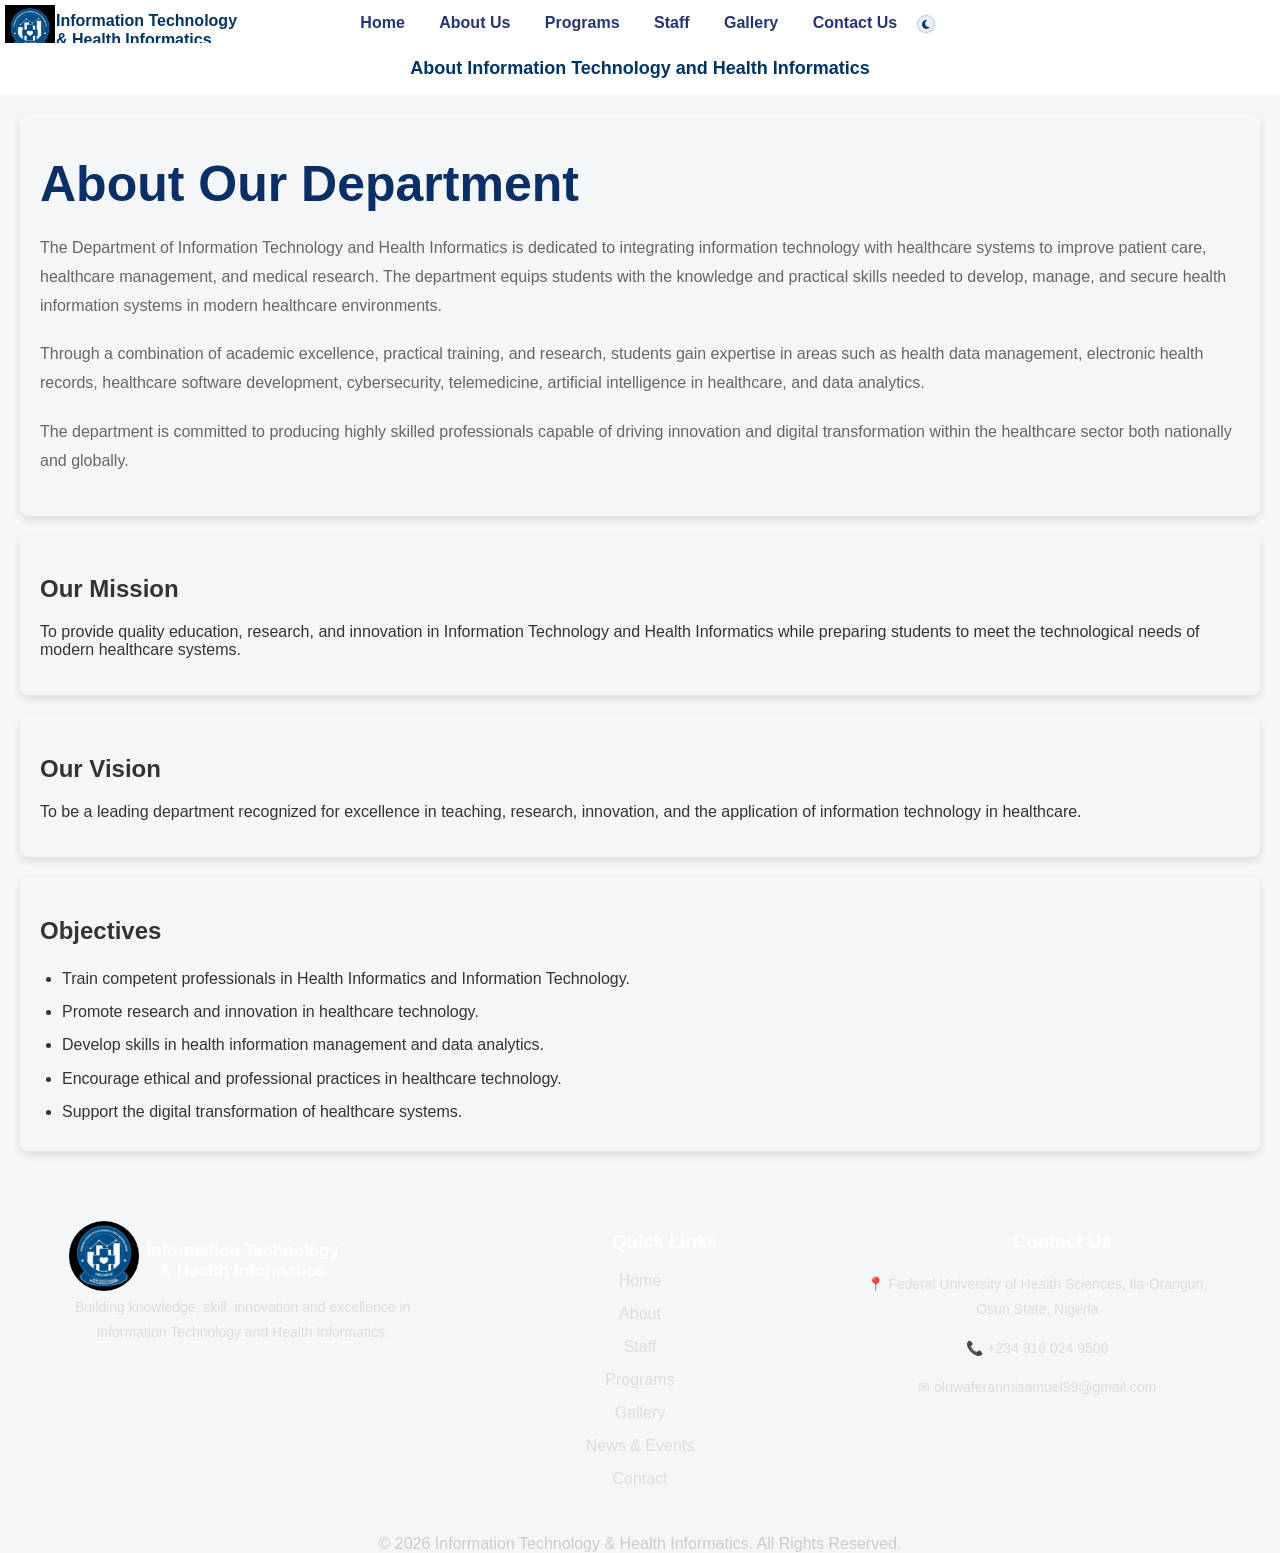
<file: about.html>
<!DOCTYPE html>
<html lang="en">
<head>
    <meta charset="UTF-8">
    <meta name="viewport" content="width=device-width, initial-scale=1.0">
    <title>About Us | Information Technology &amp; Health Informatics</title>
    <meta name="description" content="Learn about the mission, vision and objectives of the Department of Information Technology and Health Informatics.">
    <link rel="icon" href="ITH.jpeg" type="image/jpeg">
    <link rel="stylesheet" href="https://cdnjs.cloudflare.com/ajax/libs/font-awesome/6.5.2/css/all.min.css">
    <link rel="stylesheet" href="style.css">
    <style>
    div.about-content, div.mission, div.vision, div.objectives {
        padding: 20px;
        margin: 20px;
        box-shadow: 0 4px 8px rgba(0, 0, 0, 0.1);
        border-radius: 8px;
    }
    </style>
</head>
<body>
    <header>

        <div class="header-container">

            <a href="index.html" class="logo">

                <img src="ITH.jpeg"
                     alt="ITH Department Logo">

                <div>
                    <span>Information Technology</span>
                    <span>& Health Informatics</span>
                </div>

            </a>

            <nav>

                <a href="index.html">Home</a>

                <a href="about.html" class="active">About Us</a>

                <a href="#" data-coming-soon>Programs</a>

                <a href="staff.html">Staff</a>

                <a href="gallery.html">Gallery</a>

                <a href="contact.html">Contact Us</a>

                <button class="theme-toggle" type="button" aria-label="Toggle dark mode"><i class="fa-solid fa-moon"></i></button>

            </nav>

        </div>

    </header>

<header>
    <h1>About Information Technology and Health Informatics</h1>
</header>

<main>
    <section>
        <div class="about-content">

        <h2>About Our Department</h2>
        <p>
            The Department of Information Technology and Health Informatics is dedicated to integrating information technology with healthcare systems to improve patient care, healthcare management, and medical research. The department equips students with the knowledge and practical skills needed to develop, manage, and secure health information systems in modern healthcare environments.
        </p>
        <p>
            Through a combination of academic excellence, practical training, and research, students gain expertise in areas such as health data management, electronic health records, healthcare software development, cybersecurity, telemedicine, artificial intelligence in healthcare, and data analytics.
        </p>
        <p>
            The department is committed to producing highly skilled professionals capable of driving innovation and digital transformation within the healthcare sector both nationally and globally.
        </p>
        </div>

        <div class="mission">
        <h2>Our Mission</h2>
        <p>
            To provide quality education, research, and innovation in Information Technology and Health Informatics while preparing students to meet the technological needs of modern healthcare systems.
        </p>
        </div>

        <div class="vision">
        <h2>Our Vision</h2>
        <p>
            To be a leading department recognized for excellence in teaching, research, innovation, and the application of information technology in healthcare.
        </p>
        </div>

        <div class="objectives">
        <h2>Objectives</h2>
        <ul>
            <li>Train competent professionals in Health Informatics and Information Technology.</li>
            <li>Promote research and innovation in healthcare technology.</li>
            <li>Develop skills in health information management and data analytics.</li>
            <li>Encourage ethical and professional practices in healthcare technology.</li>
            <li>Support the digital transformation of healthcare systems.</li>
        </ul>
        </div>
    </section>
</main>

    <footer>

    <div class="footer-container">

        <!-- Department Information -->
        <div class="footer-box">
            <img src="ITH.jpeg" alt="departmental logo">
            <h2>Information Technology <br>
                &amp; Health Informatics</h2>
            <p>
                Building knowledge, skill, innovation and excellence in
                Information Technology and Health Informatics.
            </p>

        </div>
        <!-- Quick Links -->
        <div class="footer-box">
            <h3>Quick Links</h3>
            <ul>
                <li><a href="index.html">Home</a></li>
                <li><a href="about.html">About</a></li>
                <li><a href="staff.html">Staff</a></li>
                <li><a href="#" data-coming-soon>Programs</a></li>
                <li><a href="gallery.html">Gallery</a></li>
                <li><a href="index.html#news">News & Events</a></li>
                <li><a href="contact.html">Contact</a></li>
            </ul>
        </div>

        <!-- Contact -->
        <div class="footer-box">
            <h3>Contact Us</h3>
            <p>📍 Federal University of Health Sciences, Ila-Orangun, Osun State, Nigeria</p>
            <p>📞 +234 916 024 9506</p>
            <p>✉ oluwaferanmisamuel99@gmail.com</p>
        </div>

    </div>

    <div class="footer-bottom">

        © 2026 Information Technology & Health Informatics.
        All Rights Reserved.

    </div>

</footer>

    <script src="theme.js"></script>
    <script src="coming-soon.js"></script>
</body>
</html>
</file>
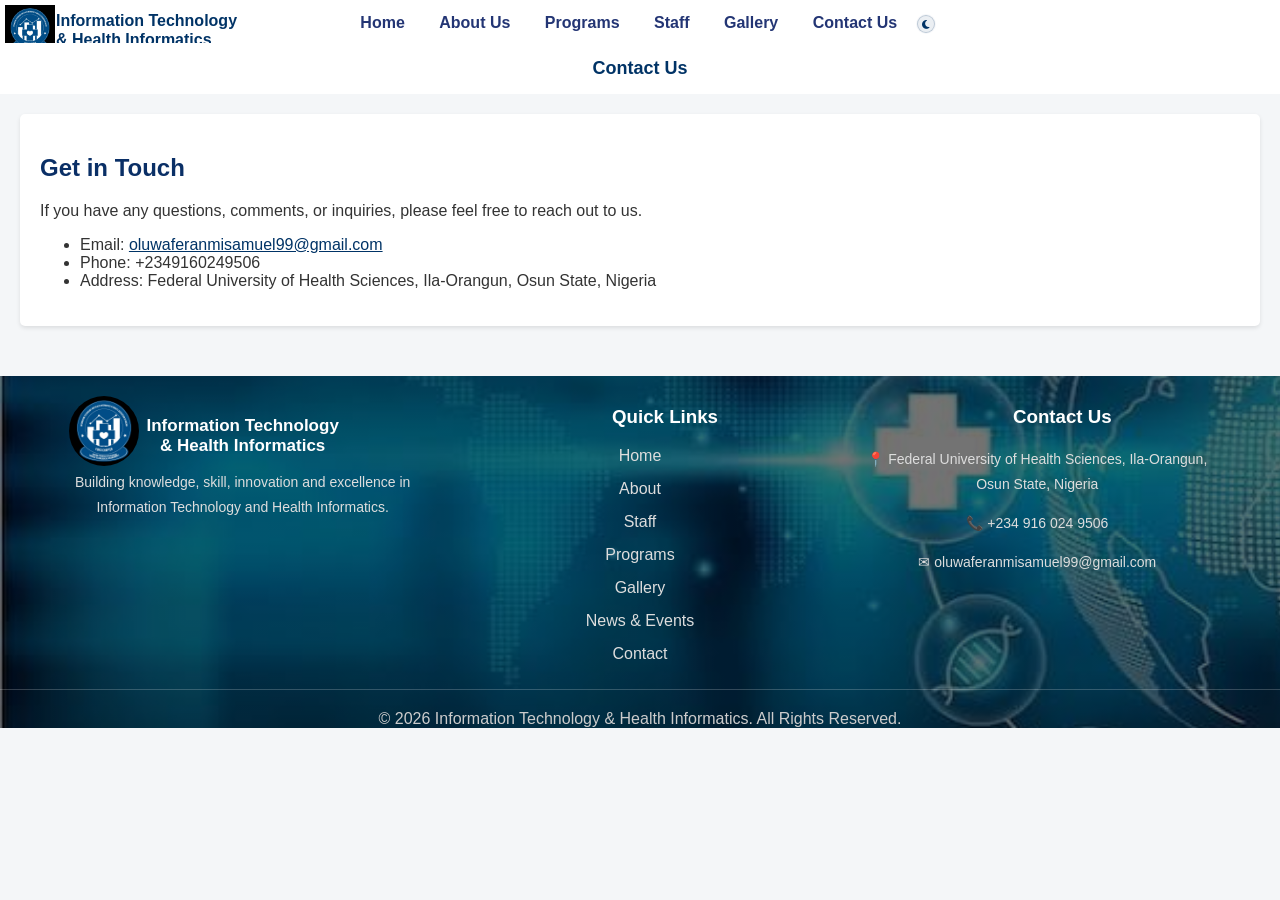
<file: contact.html>
<!DOCTYPE html>
<html lang="en">
<head>
    <meta charset="UTF-8">
    <meta name="viewport" content="width=device-width, initial-scale=1.0">
    <title>Contact Us | Information Technology &amp; Health Informatics</title>
    <meta name="description" content="Contact the Department of Information Technology and Health Informatics at the Federal University of Health Sciences, Ila-Orangun.">
    <link rel="icon" href="ITH.jpeg" type="image/jpeg">
    <link rel="stylesheet" href="https://cdnjs.cloudflare.com/ajax/libs/font-awesome/6.5.2/css/all.min.css">
    <link rel="stylesheet" href="style.css">
    <style>
        body {
            font-family: Arial, sans-serif;
            margin: 0;
            padding: 0;
            background-color: var(--bg);
            color: var(--text);
        }

        section {
            padding: 20px;
            background-color: var(--surface);
            color: var(--text);
            margin: 20px;
            border-radius: 5px;
            box-shadow: 0 2px 4px rgba(0, 0, 0, 0.1);
        }

    section h2 {
        color: var(--heading);
    }

    section a {
        color: var(--primary);
    }

    img {
        height: auto;
        align-items: left;
        display: block;
    }
    </style>
</head>
<body>
    <header>

        <div class="header-container">

            <a href="index.html" class="logo">

                <img src="ITH.jpeg"
                     alt="ITH Department Logo">

                <div>
                    <span>Information Technology</span>
                    <span>& Health Informatics</span>
                </div>

            </a>

            <nav>

                <a href="index.html">Home</a>

                <a href="about.html">About Us</a>

                <a href="#" data-coming-soon>Programs</a>

                <a href="staff.html">Staff</a>

                <a href="gallery.html">Gallery</a>

                <a href="contact.html" class="active">Contact Us</a>

                <button class="theme-toggle" type="button" aria-label="Toggle dark mode"><i class="fa-solid fa-moon"></i></button>

            </nav>

        </div>

    </header>

    <header>
        <h1>
            Contact Us
        </h1>
    </header>

    <main>
        <section>
            <h2>Get in Touch</h2>
            <p>If you have any questions, comments, or inquiries, please feel free to reach out to us.</p>
            <ul>
                <li>Email: <a href="mailto:oluwaferanmisamuel99@gmail.com">oluwaferanmisamuel99@gmail.com</a></li>
                <li>Phone: +2349160249506</li>
                <li>Address: Federal University of Health Sciences, Ila-Orangun, Osun State, Nigeria</li>
            </ul>
        </section>
    </main>

    <footer>

    <div class="footer-container">

        <!-- Department Information -->
        <div class="footer-box">
            <img src="ITH.jpeg" alt="departmental logo">
            <h2>Information Technology <br>
                &amp; Health Informatics</h2>
            <p>
                Building knowledge, skill, innovation and excellence in
                Information Technology and Health Informatics.
            </p>

        </div>
        <!-- Quick Links -->
        <div class="footer-box">
            <h3>Quick Links</h3>
            <ul>
                <li><a href="index.html">Home</a></li>
                <li><a href="about.html">About</a></li>
                <li><a href="staff.html">Staff</a></li>
                <li><a href="#" data-coming-soon>Programs</a></li>
                <li><a href="gallery.html">Gallery</a></li>
                <li><a href="index.html#news">News & Events</a></li>
                <li><a href="contact.html">Contact</a></li>
            </ul>
        </div>

        <!-- Contact -->
        <div class="footer-box">
            <h3>Contact Us</h3>
            <p>📍 Federal University of Health Sciences, Ila-Orangun, Osun State, Nigeria</p>
            <p>📞 +234 916 024 9506</p>
            <p>✉ oluwaferanmisamuel99@gmail.com</p>
        </div>

    </div>

    <div class="footer-bottom">

        © 2026 Information Technology & Health Informatics.
        All Rights Reserved.

    </div>

</footer>

    <script src="theme.js"></script>
    <script src="coming-soon.js"></script>
</body>
</html>
</file>
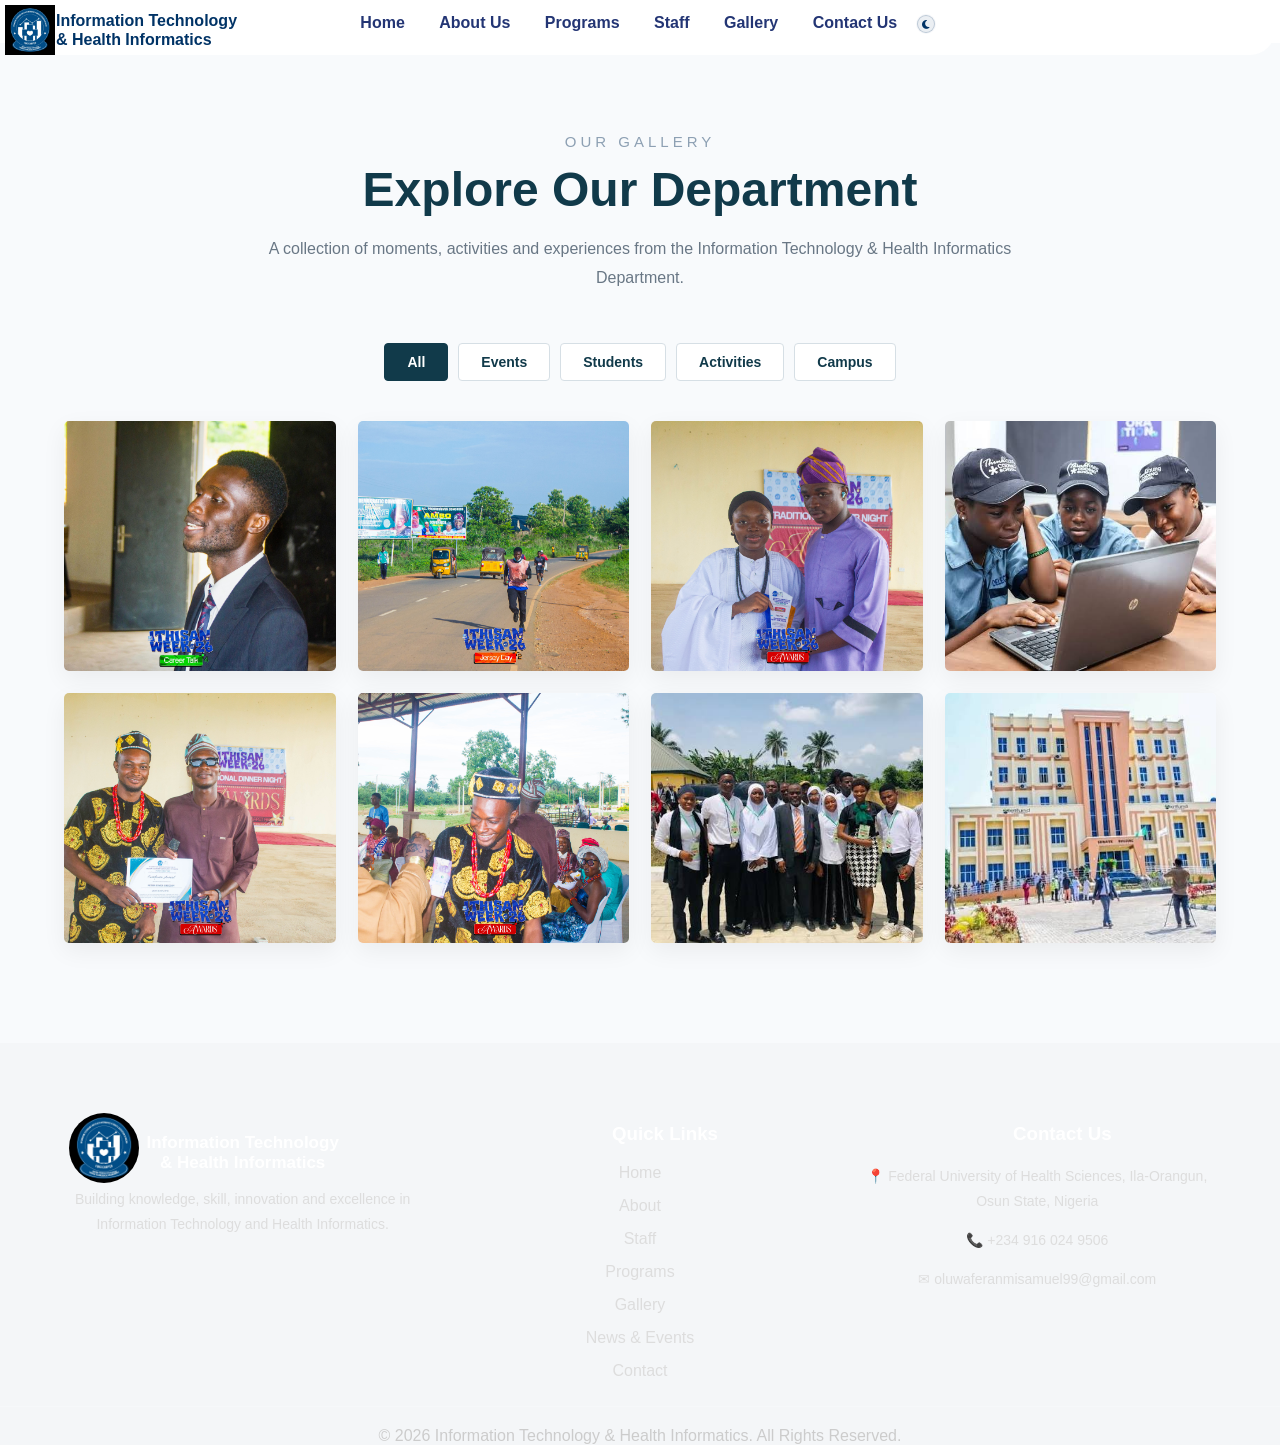
<file: gallery.html>
<!DOCTYPE html>
<html lang="en">

<head>

    <meta charset="UTF-8">

    <meta name="viewport" content="width=device-width, initial-scale=1.0">

    <title>Gallery | Information Technology & Health Informatics</title>
    <meta name="description" content="Photos of events, students, activities and campus life from the Information Technology and Health Informatics Department.">
    <link rel="icon" href="ITH.jpeg" type="image/jpeg">

    <!-- Main CSS -->
    <link rel="stylesheet" href="style.css">

    <!-- Font Awesome -->
    <link rel="stylesheet"
          href="https://cdnjs.cloudflare.com/ajax/libs/font-awesome/6.5.2/css/all.min.css">

</head>


<body>

    <!-- =========================
         HEADER
    ========================== -->

    <header>

        <div class="header-container">

            <a href="index.html" class="logo">

                <img src="ITH.jpeg"
                     alt="ITH Department Logo">

                <div>
                    <span>Information Technology</span>
                    <span>& Health Informatics</span>
                </div>

            </a>


            <nav>
                <a href="index.html">Home</a>

                <a href="about.html">About Us</a>

                <a href="#" data-coming-soon>Programs</a>

                <a href="staff.html">Staff</a>

                <a href="gallery.html" class="active">Gallery</a>

                <a href="contact.html">Contact Us</a>

                <button class="theme-toggle" type="button" aria-label="Toggle dark mode"><i class="fa-solid fa-moon"></i></button>

            </nav>

        </div>

    </header>



    <!-- =========================
         GALLERY
    ========================== -->

    <main>

        <section class="gallery-page">

            <div class="gallery-container">

                <!-- Gallery Heading -->

                <div class="gallery-header">

                    <span class="gallery-small-title">
                        OUR GALLERY
                    </span>

                    <h1>
                        Explore Our Department
                    </h1>

                    <p>
                        A collection of moments, activities and
                        experiences from the Information Technology
                        & Health Informatics Department.
                    </p>

                </div>


                <!-- Gallery Filters -->

                <div class="gallery-filters">

                    <button class="gallery-filter active"
                            data-filter="all">
                        All
                    </button>

                    <button class="gallery-filter"
                            data-filter="events">
                        Events
                    </button>

                    <button class="gallery-filter"
                            data-filter="students">
                        Students
                    </button>

                    <button class="gallery-filter"
                            data-filter="activities">
                        Activities
                    </button>

                    <button class="gallery-filter"
                            data-filter="campus">
                        Campus
                    </button>

                </div>


                <!-- Gallery Grid -->

                <div class="gallery-grid">


                    <!-- IMAGE 1 -->

                    <div class="gallery-item events">

                        <img src="dr.oyewole.jpg"
                             alt="Career Talk">

                        <div class="gallery-overlay">

                            <div>
                                <span>EVENT</span>

                                <h3>
                                    Career Talk
                                </h3>
                            </div>

                            <button class="gallery-view"
                                    aria-label="View image">

                                <i class="fa-solid fa-expand"></i>

                            </button>

                        </div>

                    </div>



                    <!-- IMAGE 2 -->

                    <div class="gallery-item activities">

                        <img src="marathon.jpg"
                             alt="Departmental Marathon">

                        <div class="gallery-overlay">

                            <div>
                                <span>ACTIVITY</span>

                                <h3>
                                    Departmental Marathon
                                </h3>
                            </div>

                            <button class="gallery-view"
                                    aria-label="View image">

                                <i class="fa-solid fa-expand"></i>

                            </button>

                        </div>

                    </div>



                    <!-- IMAGE 3 -->

                    <div class="gallery-item events">

                        <img src="IMG_2947.jpg"
                             alt="Award Presentation">

                        <div class="gallery-overlay">

                            <div>
                                <span>EVENT</span>

                                <h3>
                                    Award Presentation
                                </h3>
                            </div>

                            <button class="gallery-view"
                                    aria-label="View image">

                                <i class="fa-solid fa-expand"></i>

                            </button>

                        </div>

                    </div>



                    <!-- IMAGE 4 -->

                    <div class="gallery-item students">

                        <img src="student.jpeg"
                             alt="Students">

                        <div class="gallery-overlay">

                            <div>
                                <span>STUDENTS</span>

                                <h3>
                                    Student Activities
                                </h3>
                            </div>

                            <button class="gallery-view"
                                    aria-label="View image">

                                <i class="fa-solid fa-expand"></i>

                            </button>

                        </div>

                    </div>


                    <!-- IMAGE 6 -->

                    <div class="gallery-item activities">

                        <img src="IMG_2994.jpg"
                             alt="Departmental Activity">

                        <div class="gallery-overlay">

                            <div>
                                <span>ACTIVITY</span>

                                <h3>
                                    Departmental Activity
                                </h3>
                            </div>

                            <button class="gallery-view"
                                    aria-label="View image">

                                <i class="fa-solid fa-expand"></i>

                            </button>

                        </div>

                    </div>

                    <!-- IMAGE 7 -->

                    <div class="gallery-item activities">

                        <img src="IMG_2993.jpg"
                             alt="Departmental Activity">

                        <div class="gallery-overlay">

                            <div>
                                <span>ACTIVITY</span>

                                <h3>
                                    Departmental Activity
                                </h3>
                            </div>

                            <button class="gallery-view"
                                    aria-label="View image">

                                <i class="fa-solid fa-expand"></i>

                            </button>

                        </div>

                    </div>


                    <!-- IMAGE 8 -->

                    <div class="gallery-item students">

                        <img src="student-1.jpeg"
                             alt="Students">

                        <div class="gallery-overlay">

                            <div>
                                <span>STUDENTS</span>

                                <h3>
                                    Students Together
                                </h3>
                            </div>

                            <button class="gallery-view"
                                    aria-label="View image">

                                <i class="fa-solid fa-expand"></i>

                            </button>

                        </div>

                    </div>



                    <!-- IMAGE 9 -->

                    <div class="gallery-item campus">

                        <img src="campus-1.jpeg"
                             alt="University Campus">

                        <div class="gallery-overlay">

                            <div>
                                <span>CAMPUS</span>

                                <h3>
                                    Health Informatics
                                </h3>
                            </div>

                            <button class="gallery-view"
                                    aria-label="View image">

                                <i class="fa-solid fa-expand"></i>

                            </button>

                        </div>

                    </div>

                </div>

            </div>

        </section>


    </main>



    <!-- =========================
         FOOTER
    ========================== -->

   <footer>

    <div class="footer-container">

        <!-- Department Information -->
        <div class="footer-box">
            <img src="ITH.jpeg" alt="departmental logo">
            <h2>Information Technology <br>
                &amp; Health Informatics</h2>
            <p>
                Building knowledge, skill, innovation and excellence in
                Information Technology and Health Informatics.
            </p>

        </div>
        <!-- Quick Links -->
        <div class="footer-box">
            <h3>Quick Links</h3>
            <ul>
                <li><a href="index.html">Home</a></li>
                <li><a href="about.html">About</a></li>
                <li><a href="staff.html">Staff</a></li>
                <li><a href="#" data-coming-soon>Programs</a></li>
                <li><a href="gallery.html">Gallery</a></li>
                <li><a href="index.html#news">News & Events</a></li>
                <li><a href="contact.html">Contact</a></li>
            </ul>
        </div>

        <!-- Contact -->
        <div class="footer-box">
            <h3>Contact Us</h3>
            <p>📍 Federal University of Health Sciences, Ila-Orangun, Osun State, Nigeria</p>
            <p>📞 +234 916 024 9506</p>
            <p>✉ oluwaferanmisamuel99@gmail.com</p>
        </div>

    </div>

    <div class="footer-bottom">

        © 2026 Information Technology & Health Informatics.
        All Rights Reserved.

    </div>

</footer>


    <!-- Gallery JavaScript -->
    <script src="gallery.js"></script>
    <script src="theme.js"></script>

    <script src="coming-soon.js"></script>
</body>

</html>
</file>
<file: style.css>
:root {
  --bg: #f4f6f8;
  --surface: #ffffff;
  --surface-soft: #f8fafc;
  --surface-alt: #eef5ff;
  --primary: #003366;
  --primary-strong: #0a3d91;
  --primary-soft: #65b1f3;
  --text: #333333;
  --heading: #0a2f66;
  --muted: #666666;
  --nav-text: #233574;
  --border: rgba(17, 58, 74, 0.12);
  --shadow: rgba(0, 0, 0, 0.12);
  --section-title: #113a4a;
  --card-heading: #173a4b;
  --tag: #8da0b3;
}

* {
  box-sizing: border-box;
}

html {
  scroll-behavior: smooth;
}

body {
  margin: 0;
  font-family: Arial, sans-serif;
  background: var(--bg);
  color: var(--text);
  overflow-x: hidden;
  transition: background-color 0.25s ease, color 0.25s ease;
}

body.dark-mode {
  --bg: #0b1220;
  --surface: #111c2d;
  --surface-soft: #16253a;
  --surface-alt: #0c1b2b;
  --primary: #8ec5ff;
  --primary-strong: #79b7ff;
  --primary-soft: #6ab5ff;
  --text: #ecf3ff;
  --heading: #edf6ff;
  --muted: #b8c7d9;
  --nav-text: #dfeeff;
  --border: rgba(255, 255, 255, 0.08);
  --shadow: rgba(0, 0, 0, 0.35);
  --section-title: #eaf4ff;
  --card-heading: #eaf4ff;
  --tag: #a8bdd1;
}

img {
  max-width: 100%;
  display: block;
}

main {
  width: 100%;
}

.top-header {
  background-color: #003366;
  padding: 5px 16px;
  margin-bottom: 0;
  display: flex;
  align-items: center;
  justify-content: space-between;
  width: 100%;
  margin-left: 0;
  margin-right: 0;
}

.top-header a,
.top-header a:hover {
  text-decoration: none;
}

.theme-toggle {
  width: 18px;
  height: 18px;
  min-width: 18px;
  min-height: 18px;
  border: 1px solid rgba(255, 255, 255, 0.25);
  border-radius: 50%;
  background: rgba(255, 255, 255, 0.08);
  color: #fff;
  display: inline-flex;
  align-items: center;
  justify-content: center;
  cursor: pointer;
  padding: 0;
  transition: transform 0.2s ease, background 0.2s ease;
}

.theme-toggle:hover {
  transform: translateY(-1px);
  background: rgba(255, 255, 255, 0.14);
}

.theme-toggle i {
  font-size: 10px;
  line-height: 1;
}

nav .theme-toggle,
header > .theme-toggle {
  background: rgba(0, 51, 102, 0.08);
  border-color: rgba(0, 51, 102, 0.2);
  color: var(--primary);
  box-shadow: 0 0 0 1px rgba(0, 51, 102, 0.04);
}

body.dark-mode nav .theme-toggle,
body.dark-mode header > .theme-toggle {
  background: rgba(255, 255, 255, 0.08);
  border-color: rgba(255, 255, 255, 0.18);
  color: var(--text);
  box-shadow: none;
}

.left ul {
  display: flex;
  color: white;
  justify-content: flex-start;
  gap: 12px;
  font-size: 15px;
  list-style: none;
  padding: 0;
  margin: 0;
  margin-left: 20px;
}

.left ul li a {
  color: white;
  text-decoration: none;
  display: flex;
  align-items: center;
  gap: 6px;
}

.left ul li a i {
  color: #8ec5ff;
}

.right {
  display: flex;
  justify-content: flex-end;
  align-items: center;
  font-size: 12px;
  list-style: none;
  gap: 20px;
  color: white;
  margin-left: auto;
  padding: 0;
  margin: 0;
}

.right li a {
  color: white;
  text-decoration: none;
  display: flex;
  align-items: center;
  gap: 6px;
}

.right li a i {
  color: #8ec5ff;
}


header {
    background-color: var(--surface);
    color: var(--text);
    text-align: center;
    padding: 5px;
    position: relative;
    z-index: 1000;
    width: 100%;
    margin-left: 0;
    margin-right: 0;
    transition: background-color 0.25s ease, color 0.25s ease;
}

.menu-toggle {
  display: none;
  background-color: white;
  color:  #003366;
  border: none;
  padding: 10px 15px;
  cursor: pointer;
}

header h1 {
  color: #003366;
  margin: 10px;;
  font-size: 18px;
}

.logo,
.logo:hover,
.logo:focus-visible {
  text-decoration: none;
}

.logo {
  background-color: #fff;
  display: flex;
  width: 100%;
  height: 50px;
  align-items: left;
  border-radius: 150px;
  justify-content: left;
  gap: 1px;
}

.header-container .logo div {
  display: flex;
  flex-direction: column;
  align-items: flex-start;
  justify-content: center;
  line-height: 1.2;
}

.header-container .logo div span {
  color: #003366;
  font-weight: 700;
}

nav {
  padding: 5px;
  text-align: center;
  margin-top: -50px;
}
.dropdown{
    position:relative;
}

.dropdown-content{

    position:absolute;
    top:100%;
    left: -70px;
    min-width:240px;
    background:white;
    border-radius:10px;
    list-style:none;
    padding:10px 0;
    box-shadow:0 10px 30px rgba(0,0,0,.15);
    opacity:0;
    visibility:hidden;
    transform:translateY(15px);
    transition:.35s;
    z-index:999;
}

.dropdown-content li{
    width:100%;
}

.dropdown-content li a{

    display:block;
    padding:15px 20px;
    color:#1b2b5a;
    text-decoration:none;
    font-weight:500;
    transition:.3s;
}

.dropdown-content li a:hover{
    background:#0A3D91;
    color:white;
    padding-left:30px;
}

.dropdown:hover .dropdown-content{
    opacity:1;
    visibility:visible;
    transform:translateY(0);
}

.dropdown i{
    margin-left:5px;
    font-size:12px;
    transition:.3s;
}

.dropdown:hover i{
    transform:rotate(180deg);
}

nav a {
  color: var(--nav-text);
  margin: 0 15px;
  font-weight: bolder;
  text-decoration: none;
}

nav a:hover {
  text-decoration: underline;
  text-decoration-color: #003366;
  text-decoration-thickness: 2px;
}

nav ul {
    display: flex;
    flex-wrap: wrap;
    gap: 10px;
    list-style: none;
    justify-content: flex-end;
    align-items: center;
}

.hero {
  height: 75vh;
  background: linear-gradient(rgba(0,0,0,0.55), rgba(0,0,0,0.55)),
              url("format.jpeg");
  background-size: cover;
  background-position: center;
  background-attachment: fixed;
  background-repeat:repeat;

  display: flex;
  flex-direction: column;
  justify-content: center;
  align-items: center;
  text-align: center;
  color: white;
  padding: 20px;
  animation:slideRight 1.9s ease forwards;
}

@keyframes slideRight{

    from{

        opacity:0;

        transform:translateX(120px);

    }

    to{

        opacity:1;

        transform:translateX(0);

    }
}

.hero-content {
  max-width: 800px;
  display: flex;
  font-family: 'Syne', sans-serif;
  flex-direction: column;
  align-items: center;
  justify-content: center;
}

.hero-content h1 {
  line-height: 1.1;
  font-size: 70px;
  margin: 10px 0;
}
.hero-content h2 {
  justify-content: center;
  line-height: 1.5;
  margin-top: 15px;
}

.hero-content h3 {
  color: #65b1f3;
  margin-bottom: 15px;
  font-size: 25px;
  line-height: 1.2;
}


.hero-content button {
  padding: 14px 28px;
  border: none;
  color: white;
  font-size: 16px;
  border-radius: 6px;
  cursor: pointer;
}

button {
  background: #003366;
  color: white;
  border: none;
  margin-top: 5px;
  padding: 12px 22px;
  border-radius: 6px;
  align-self: center;
  cursor: pointer;
}

button a {
  color: white;
  text-decoration: none;
}


.statistics{
    width:100%;
    display:flex;
    justify-content:center;
    align-items:center;
    position:relative;
    margin-top:-40px;
    z-index:100;
}

.stat-box{
    width:92%;
    max-width:1000px;
    background:#fff;
    border-radius:16px;
    display:flex;
    justify-content:space-between;
    align-items:center;
    padding:12px 14px;
    box-shadow:0 10px 28px rgba(0,0,0,.12);
    overflow:hidden;
    margin:0 auto;
}

.stat{
    flex:1;
    display:flex;
    align-items:center;
    justify-content:center;
    gap:12px;
    padding:6px 10px;
}

.icon{
    width:50px;
    height:50px;
    background:#eef5ff;
    border-radius:16px;
    display:flex;
    justify-content:center;
    align-items:center;
    font-size:22px;
    color:#0A3D91;
    flex-shrink:0;
}

.text h2 {
    margin:0;
    font-size:28px;
    color:#0A3D91;
    font-weight:700;
}

.text p {
    color:#666;
    font-size:15px;
    margin-top:3px;
}

.divider {
    width:1px;
    height:80px;
    background:#ddd;
}

.about {
    width:90%;
    max-width:1200px;
    margin:120px auto;
    display:flex;
    justify-content:space-between;
    align-items:center;
    gap:80px;
}

.about-image {
    flex:1;
    position:relative;
    margin-top: -300px;
}

.main-image {
    width:100%;
    border-radius:20px;
    margin-top: 150px;
    display:block;
}

.small-image {
    width:220px;
    position:absolute;
    right:-40px;
    bottom:-40px;
    border-radius:20px;
    border:8px solid white;
    box-shadow:0 15px 40px rgba(0,0,0,.2);
}

.about-content {
    flex:1;
    margin-top: -50px;;
}

.about-content span {
    color:#1b6ef3;
    font-weight:700;
    letter-spacing:1px;
}

.about-content h2 {
    font-size:50px;
    color:#0A2F66;
    margin:20px 0;
    line-height:1.2;
}

.about-content p {
    color:#666;
    line-height:1.8;
    margin-bottom:20px;
}

.features {
    display:grid;
    grid-template-columns:repeat(2,1fr);
    gap:20px;
    margin:30px 0;

}

.features div {
    color:#333;
    font-weight:600;
}

.about-btn {
    display:inline-block;
    background:#003B8E;
    color:white;
    text-decoration:none;
    text-decoration-color: white;
    margin-top: -200px;
    padding:15px 35px;
    border-radius:8px;
    transition:.3s;
}

.about-btn a {
    color:white;
    text-decoration:none;
    text-decoration-color: white;
}

.about-btn:hover {
    background:#0a58ca;

}


/* =========================================
   RESEARCH & INNOVATION
========================================= */

.research-section{
    margin-top: -110px;
    padding:100px 8%;
}


/* Main Container */

.research-container{
    max-width:1200px;
    margin:auto;
}


/* Heading */

.research-heading{
    text-align:center;
    max-width:750px;
    margin:0 auto 65px;
}

.research-heading > span{

    display:inline-block;

    color:#0A3D91;

    font-size:14px;

    font-weight:700;

    letter-spacing:3px;

    margin-bottom:15px;

}

.research-heading h2{

    font-size:44px;

    line-height:1.2;

    color:#173A4B;

    margin:0 0 20px;

}

.research-heading h2 strong{

    color:#0A3D91;

}

.research-heading p{

    color:#6b7280;

    line-height:1.8;

    font-size:16px;

}


/* =========================================
   MAIN RESEARCH CONTENT
========================================= */

.research-main{

    display:grid;

    grid-template-columns:1fr 1fr;

    gap:70px;

    align-items:center;

}


/* Image */

.research-image{

    position:relative;

    height:520px;

    border-radius:20px;

    overflow:hidden;

}

.research-image img{

    width:100%;

    height:100%;

    object-fit:cover;

    display:block;

    transition:.6s ease;

}

.research-image:hover img{

    transform:scale(1.05);

}


/* Image label */

.research-image-label{

    position:absolute;

    left:25px;

    bottom:25px;

    display:flex;

    align-items:center;

    gap:10px;

    background:#0A3D91;

    color:#ffffff;

    padding:13px 20px;

    border-radius:8px;

    font-size:14px;

    font-weight:600;

}

.research-image-label i{

    font-size:18px;

}


/* =========================================
   CONTENT
========================================= */

.research-content{

    padding-right:20px;

}

.research-subtitle{

    color:#0A3D91;

    font-size:13px;

    font-weight:700;

    letter-spacing:2px;

}

.research-content h3{

    color:#173A4B;

    font-size:36px;

    line-height:1.25;

    margin:15px 0 20px;

}

.research-content p{

    color:#68737d;

    line-height:1.8;

    margin-bottom:15px;

}


/* Research list */

.research-list{

    display:grid;

    grid-template-columns:1fr 1fr;

    gap:15px;

    margin:30px 0;

}

.research-item{

    display:flex;

    align-items:center;

    gap:12px;

    color:#173A4B;

    font-weight:600;

}

.research-item i{

    width:38px;

    height:38px;

    display:flex;

    align-items:center;

    justify-content:center;

    background:#eef6ff;

    color:#0A3D91;

    border-radius:50%;

}


/* Button */

.research-btn{

    display:inline-flex;

    align-items:center;

    gap:12px;

    background:#0A3D91;

    color:#ffffff;

    padding:14px 25px;

    border-radius:6px;

    text-decoration:none;

    font-weight:600;

    transition:.3s;

}

.research-btn:hover{

    background:#062b68;

    transform:translateX(5px);

}

/* =========================================
   STAFF PREVIEW - HOME PAGE
========================================= */

.staff-preview {
    width: 100%;
    padding: 90px 0;

   
}

.staff-preview-container {
    width: min(1170px, 90%);
    margin: 0 auto;
}


/* =========================================
   SECTION HEADING
========================================= */

.staff-preview-heading {
    max-width: 700px;

    margin: 0 auto 50px;

    text-align: center;
}

.staff-preview-heading span {
    display: block;

    margin-bottom: 10px;

    color: #8da0b3;

    font-size: 14px;

    font-weight: 600;

    letter-spacing: 3px;
}

.staff-preview-heading h2 {
    margin: 0 0 15px;

    color: #113a4a;

    font-size: 40px;

    line-height: 1.2;
}

.staff-preview-heading p {
    margin: 0;

    color: #697785;

    font-size: 15px;

    line-height: 1.8;
}


/* =========================================
   HOD FEATURE
========================================= */

.hod-preview {
    display: grid;

    grid-template-columns: 42% 58%;

    max-width: 1000px;

    margin: 0 auto;

    background: #f8fafc;

    overflow: hidden;

    box-shadow:
        0 10px 35px rgba(0, 0, 0, 0.07);
}


/* =========================================
   HOD IMAGE
========================================= */

.hod-preview-image {
    height: 390px;

    overflow: hidden;
}

.hod-preview-image img {
    width: 100%;
    height: 100%;

    display: block;

    object-fit: cover;

    transition: transform 0.5s ease;
}

.hod-preview:hover .hod-preview-image img {
    transform: scale(1.04);
}


/* =========================================
   HOD CONTENT
========================================= */

.hod-preview-content {
    padding: 50px;

    display: flex;

    flex-direction: column;

    justify-content: center;
}

.hod-preview-label {
    display: block;

    margin-bottom: 12px;

    color: #59d9ae;

    font-size: 12px;

    font-weight: 700;

    letter-spacing: 2px;
}

.hod-preview-content h3 {
    margin: 0 0 15px;

    color: #113a4a;

    font-size: 32px;
}

.hod-preview-course {
    margin: 0 0 15px;

    color: #113a4a;

    font-size: 15px;

    font-weight: 600;
}

.hod-preview-course i {
    margin-right: 8px;

    color: #59d9ae;
}

.hod-preview-description {
    max-width: 520px;

    margin: 0;

    color: #697785;

    font-size: 15px;

    line-height: 1.8;
}


/* =========================================
   MEET STAFF BUTTON
========================================= */

.hod-preview-button {
    display: inline-flex;

    align-items: center;

    gap: 10px;

    width: fit-content;

    margin-top: 25px;

    padding: 12px 20px;

    background: #113a4a;

    color: #ffffff;

    text-decoration: none;

    font-size: 13px;

    font-weight: 600;

    transition: all 0.3s ease;
}

.hod-preview-button:hover {
    background: #59d9ae;

    color: #113a4a;

    transform: translateY(-2px);
}

.hod-preview-button i {
    transition: transform 0.3s ease;
}

.hod-preview-button:hover i {
    transform: translateX(5px);
}


/* =========================================
   TABLET
========================================= */

body.dark-mode .top-header,
body.dark-mode header,
body.dark-mode .stat-box,
body.dark-mode .news-card,
body.dark-mode .hod-preview,
body.dark-mode .news-content,
body.dark-mode .about-btn,
body.dark-mode .research-main,
body.dark-mode .news-section,
body.dark-mode .staff-preview {
  background-color: var(--surface);
}

body.dark-mode .stat-box,
body.dark-mode .news-card,
body.dark-mode .hod-preview,
body.dark-mode .research-item,
body.dark-mode .feature,
body.dark-mode .mission,
body.dark-mode .vision,
body.dark-mode .objectives,
body.dark-mode .about-content,
body.dark-mode .news-content {
  box-shadow: 0 12px 30px var(--shadow);
}

body.dark-mode .dropdown-content {
  background: var(--surface);
  box-shadow: 0 10px 30px rgba(0, 0, 0, 0.35);
}

body.dark-mode .dropdown-content li a,
body.dark-mode .about-content p,
body.dark-mode .features div,
body.dark-mode .research-heading h2,
body.dark-mode .research-content h3,
body.dark-mode .research-content p,
body.dark-mode .news-header h2,
body.dark-mode .news-content h3,
body.dark-mode .news-content p,
body.dark-mode .staff-preview-heading h2,
body.dark-mode .staff-preview-heading p,
body.dark-mode .hod-preview-content h3,
body.dark-mode .hod-preview-description,
body.dark-mode .text p,
body.dark-mode .about-content h2,
body.dark-mode .logo h1,
body.dark-mode .hero-content h2,
body.dark-mode .hero-content h3,
body.dark-mode .hero-content h1,
body.dark-mode .news-meta,
body.dark-mode .research-item,
body.dark-mode .research-item span,
body.dark-mode .news-meta span,
body.dark-mode .small-title,
body.dark-mode .research-subtitle,
body.dark-mode .research-heading > span,
body.dark-mode .about-content span,
body.dark-mode .hod-preview-label,
body.dark-mode .staff-preview-heading span,
body.dark-mode .research-image-label {
  color: var(--text);
}

body.dark-mode .about-content h2,
body.dark-mode .research-heading h2,
body.dark-mode .research-content h3,
body.dark-mode .news-header h2,
body.dark-mode .news-content h3,
body.dark-mode .staff-preview-heading h2,
body.dark-mode .hod-preview-content h3,
body.dark-mode .logo h1 {
  color: var(--heading);
}

body.dark-mode .text h2,
body.dark-mode .research-heading h2 strong,
body.dark-mode .research-subtitle,
body.dark-mode .about-content span,
body.dark-mode .research-image-label,
body.dark-mode .news-meta i,
body.dark-mode .hod-preview-course i,
body.dark-mode .hod-preview-button:hover i,
body.dark-mode .research-item i {
  color: var(--primary-strong);
}

body.dark-mode .icon,
body.dark-mode .research-item i,
body.dark-mode .date-badge,
body.dark-mode .research-image-label,
body.dark-mode .hod-preview-button:hover {
  background: var(--surface-alt);
}

body.dark-mode .divider,
body.dark-mode .news-meta,
body.dark-mode .dropdown-content li a,
body.dark-mode .news-content hr {
  border-color: var(--border);
}

body.dark-mode .hero {
  background: linear-gradient(rgba(0,0,0,0.72), rgba(0,0,0,0.72)), url("format.jpeg") center/cover no-repeat;
}

body.dark-mode .logo {
  background: transparent;
}

body.dark-mode .news-arrows button,
body.dark-mode .news-content .read-more,
body.dark-mode .about-btn,
body.dark-mode .hod-preview-button,
body.dark-mode button,
body.dark-mode .research-btn {
  background: var(--primary);
  color: #0b1220;
}

body.dark-mode .news-arrows button:hover,
body.dark-mode .news-content .read-more:hover,
body.dark-mode .about-btn:hover,
body.dark-mode .hod-preview-button:hover,
body.dark-mode button:hover,
body.dark-mode .research-btn:hover {
  filter: brightness(1.12);
}

@media (max-width: 800px) {

    .hod-preview {
        grid-template-columns: 1fr;
    }

    .hod-preview-image {
        height: 350px;
    }

    .hod-preview-content {
        padding: 40px;
    }

}


/* =========================================
   MOBILE
========================================= */

@media (max-width: 600px) {

    .staff-preview {
        padding: 65px 0;
    }

    .staff-preview-heading {
        margin-bottom: 35px;
    }

    .staff-preview-heading h2 {
        font-size: 32px;
    }

    .staff-preview-heading p {
        font-size: 14px;
    }

    .hod-preview-image {
        height: 300px;
    }

    .hod-preview-content {
        padding: 30px;
    }

    .hod-preview-content h3 {
        font-size: 27px;
    }

}

/* =========================================
   NEWS SECTION
========================================= */

.news-section {
    width: 100%;
    padding: 80px 0 90px;
    margin: 0;
    margin-bottom: -40px;
}

/* Keep the news container independent
   from other .container elements */
.news-section .container {
    width: min(1170px, 90%);
    margin: 0 auto;
    padding: 0;
}

/* =========================================
   NEWS HEADER
========================================= */

.news-header {
    display: flex;
    justify-content: space-between;
    align-items: flex-end;
    margin-bottom: 45px;
}

.news-header > div:not(.news-arrows) {
    display: flex;
    flex-direction: column;
    align-items: flex-start;
}

.small-title {
    display: block;
    color: #8da0b3;
    font-size: 15px;
    font-weight: 500;
    letter-spacing: 4px;
    margin-bottom: 12px;
    text-transform: uppercase;
}

.news-header h2 {
    margin: 0;
    color: #113a4a;
    font-size: 48px;
    line-height: 1.15;
    font-weight: 700;
}

/* =========================================
   ARROW BUTTONS
========================================= */

.news-arrows {
    display: flex;
    gap: 12px;
    flex-shrink: 0;
    flex-direction: row;
    align-items: center;
}

.news-arrows button {
    width: 46px;
    height: 46px;
    border: 1px solid #113a4a;
    border-radius: 5px;
    background: #ffffff;
    color: #113a4a;
    display: inline-flex;
    align-items: center;
    justify-content: center;
    cursor: pointer;
    transition: all 0.3s ease;
}

.news-arrows button:hover {
    background: #113a4a;
    color: #ffffff;
}

.news-arrows button i {
    font-size: 15px;
}

/* =========================================
   NEWS SLIDER
========================================= */

.news-slider {
    width: 100%;
    overflow: hidden;
}

.news-track {
    display: flex;
    width: 100%;
    gap: 36px;
    transition: transform 0.5s ease;
}

/* =========================================
   NEWS CARD
========================================= */

.news-card {
    flex: 0 0 calc((100% - 36px) / 2);
    display: flex;
    height: 50%;
    margin-bottom: 60px;
    min-height: 370px;
    background: #ffffff;
    overflow: hidden;
    box-shadow: 0 8px 25px rgba(0, 0, 0, 0.05);
}

/* =========================================
   NEWS IMAGE
========================================= */

.news-image {
    position: relative;
    width: 42%;
    min-width: 42%;
    overflow: hidden;
}

.news-image img {
    display: block;
    width: 100%;
    height: 100%;
    object-fit: cover;
}

/* =========================================
   DATE BADGE
========================================= */

.date-badge {
    position: absolute;
    left: 16px;
    bottom: 16px;
    width: 72px;
    height: 72px;
    background: #59e0b3;
    color: #ffffff;
    display: flex;
    flex-direction: column;
    align-items: center;
    justify-content: center;
    z-index: 2;
}

.date-badge h3 {
    margin: 0;
    font-size: 30px;
    line-height: 1;
    font-weight: 700;
}

.date-badge span {
    margin-top: 4px;
    font-size: 12px;
    line-height: 1;
}

/* =========================================
   NEWS CONTENT
========================================= */

.news-content {
    width: 58%;
    padding: 30px 32px;
    display: flex;
    flex-direction: column;
    justify-content: flex-start;
}

.news-content h3 {
    margin: 0 0 20px;
    color: #113a4a;
    font-size: 23px;
    line-height: 1.35;
    font-weight: 700;
}

.news-meta {
    display: flex;
    align-items: center;
    flex-wrap: wrap;
    gap: 20px;
    padding-bottom: 16px;
    border-bottom: 1px solid #e5e9ed;
    color: #82909d;
    font-size: 14px;
}

.news-meta span {
    display: flex;
    align-items: center;
    gap: 7px;
}

.news-meta i {
    color: #59d9ae;
}

.news-content p {
    margin: 20px 0 0;
    color: #697785;
    font-size: 16px;
    line-height: 1.8;
}

/* =========================================
   READ MORE BUTTON
========================================= */

.news-content .read-more {
    display: inline-block;
    align-self: flex-start;
    margin-top: 24px;
    padding: 11px 22px;
    background: #113a4a;
    color: #ffffff;
    text-decoration: none;
    border-radius: 4px;
    font-size: 14px;
    font-weight: 600;
    transition: 0.3s ease;
}

.news-content .read-more:hover {
    background: #59d9ae;
    color: #ffffff;
}

/* =========================================
   TABLET
========================================= */

@media (max-width: 900px) {

    .news-header h2 {
        font-size: 40px;
    }

    .news-card {
        flex: 0 0 100%;
    }

    .news-track {
        gap: 20px;
    }
}

/* =========================================
   MOBILE
========================================= */

@media (max-width: 600px) {

    .news-section {
        padding: 60px 0 70px;
    }

    .news-header {
        align-items: flex-start;
        gap: 25px;
        margin-bottom: 30px;
    }

    .news-header h2 {
        font-size: 32px;
    }

    .small-title {
        font-size: 13px;
        letter-spacing: 3px;
    }

    .news-arrows button {
        width: 40px;
        height: 40px;
    }

    .news-card {
        flex-direction: column;
        min-height: auto;
    }

    .news-image {
        width: 100%;
        min-width: 100%;
        height: 250px;
    }

    .news-content {
        width: 100%;
        padding: 25px;
    }

    .news-content h3 {
        font-size: 21px;
    }

    .news-meta {
        gap: 12px;
    }
}


footer {
  background: linear-gradient(rgba(0,0,0,0.55), rgba(0,0,0,0.55)),
              url("format.jpeg");
  color: white;
  background-attachment: fixed;
  background-size: cover;
  margin-top: 50px;
  margin-bottom: -100px;
  text-align: center;
  padding: 0;
  width: 100%;
  max-width: none;
  margin-left: 0;
  margin-right: 0;
}

.footer-container {
    display:grid;
    grid-template-columns:repeat(auto-fit,minmax(250px,1fr));
    gap:50px;
    width: min(1200px, 90%);
    margin: 0 auto;
    padding: 20px 5px;
}

.footer-box h3{
    margin-top:10px;
    color:#fff;
    margin-left:50px;
}

.footer-box h2 {
    margin-left: 0;
    margin-top: 0;
    font-size: 17px;
}

.footer-box p {
    font-size: 14px;
    color:#ddd;
    line-height:1.8;
}

.footer-box ul {
    list-style:none;
    padding:0;
}

.footer-box ul li{
    margin-bottom:15px;
}

.footer-box ul li a{
    color:#ddd;
    text-decoration:none;
    transition:.3s;
}

.footer-box ul li a:hover{
    color:#58A6FF;
    padding-left:8px;
}

.footer-box img {
    width: 70px;
    justify-content: left;
    display: flex;
    margin-bottom: -50px;
    border-radius: 150px;
}

.footer-bottom {
    text-align:center;
    border-top:1px solid rgba(255,255,255,.2);
    margin-top:-10px;
    padding-top:20px;
    color:#ccc;
}

.footer-brand {
    margin-right: 0;
}


.fade-in {
    animation: fadeIn 2s ease-in;
}

@keyframes fadeIn {
    from {
        opacity: 0;
    }

    to {
        opacity: 1;
    }
}

@media screen and (max-width: 768px) {
  .cards {
    flex-direction: column;
    align-items: center;
  }

  header {
    padding: 20px
  }

  nav {
    display: block;
    margin: 10px 0;
  }

  nav ul {
    flex-direction: column;
    align-items: center;
  }

  .hero {
    padding: 20px;
    text-align: center;
  }
}

/* =========================================
   GALLERY PAGE
========================================= */

.gallery-page {
    width: 100%;
    padding: 90px 0 100px;
    background: #f8fafc;
}

.gallery-container {
    width: min(1170px, 90%);
    margin: 0 auto;
}


/* =========================================
   GALLERY HEADER
========================================= */

.gallery-header {
    text-align: center;
    max-width: 750px;
    margin: 0 auto 45px;
}

.gallery-small-title {
    display: block;

    color: #8da0b3;
    font-size: 15px;
    font-weight: 500;

    letter-spacing: 4px;

    margin-bottom: 12px;
}

.gallery-header h1 {
    margin: 0 0 18px;

    color: #113a4a;

    font-size: 48px;
    line-height: 1.15;

    font-weight: 700;
}

.gallery-header p {
    margin: 0;

    color: #697785;

    font-size: 16px;
    line-height: 1.8;
}


/* =========================================
   FILTER BUTTONS
========================================= */

.gallery-filters {
    display: flex;
    justify-content: center;
    align-items: center;

    gap: 10px;

    flex-wrap: wrap;

    margin-bottom: 40px;
}

.gallery-filter {
    border: 1px solid #d6dfe5;

    background: #ffffff;

    color: #113a4a;

    padding: 10px 22px;

    border-radius: 4px;

    font-size: 14px;
    font-weight: 600;

    cursor: pointer;

    transition: all 0.3s ease;
}

.gallery-filter:hover,
.gallery-filter.active {
    background: #113a4a;
    border-color: #113a4a;

    color: #ffffff;
}


/* =========================================
   GALLERY GRID
========================================= */

.gallery-grid {
    display: grid;

    grid-template-columns:
        repeat(4, 1fr);

    gap: 22px;
}


/* =========================================
   GALLERY ITEM
========================================= */

.gallery-item {
    position: relative;

    height: 250px;

    overflow: hidden;

    background: #ffffff;

    border-radius: 5px;

    box-shadow:
        0 8px 25px rgba(0, 0, 0, 0.06);

    cursor: pointer;
}

.gallery-item img {
    width: 100%;
    height: 100%;

    object-fit: cover;

    display: block;

    transition:
        transform 0.5s ease;
}

.gallery-item:hover img {
    transform: scale(1.08);
}


/* =========================================
   IMAGE OVERLAY
========================================= */

.gallery-overlay {
    position: absolute;

    left: 0;
    right: 0;
    bottom: 0;

    padding: 22px;

    display: flex;
    justify-content: space-between;
    align-items: flex-end;

    background:
        linear-gradient(
            transparent,
            rgba(0, 0, 0, 0.82)
        );

    color: #ffffff;

    transform: translateY(100%);

    transition:
        transform 0.35s ease;
}

.gallery-item:hover .gallery-overlay {
    transform: translateY(0);
}

.gallery-overlay span {
    font-size: 11px;

    letter-spacing: 2px;

    color: #59e0b3;

    font-weight: 600;
}

.gallery-overlay h3 {
    margin: 5px 0 0;

    font-size: 17px;

    line-height: 1.3;

    color: #ffffff;
}


/* =========================================
   VIEW BUTTON
========================================= */

.gallery-view {
    width: 38px;
    height: 38px;

    border: 1px solid rgba(255,255,255,0.5);

    border-radius: 50%;

    background: rgba(255,255,255,0.12);

    color: #ffffff;

    display: flex;
    align-items: center;
    justify-content: center;

    cursor: pointer;

    flex-shrink: 0;

    transition: all 0.3s ease;
}

.gallery-view:hover {
    background: #59e0b3;

    border-color: #59e0b3;

    color: #113a4a;
}


/* =========================================
   HIDDEN GALLERY ITEMS
========================================= */

.gallery-item.hide {
    display: none;
}


/* =========================================
   TABLET
========================================= */

@media (max-width: 1000px) {

    .gallery-grid {
        grid-template-columns:
            repeat(3, 1fr);
    }

}


/* =========================================
   SMALL TABLET
========================================= */

@media (max-width: 750px) {

    .gallery-grid {
        grid-template-columns:
            repeat(2, 1fr);
    }

    .gallery-header h1 {
        font-size: 40px;
    }

}


/* =========================================
   MOBILE
========================================= */

@media (max-width: 550px) {

    .gallery-page {
        padding: 60px 0 70px;
    }

    .gallery-container {
        width: 90%;
    }

    .gallery-header h1 {
        font-size: 32px;
    }

    .gallery-header p {
        font-size: 15px;
    }

    .gallery-grid {
        grid-template-columns: 1fr;

        gap: 18px;
    }

    .gallery-item {
        height: 280px;
    }

    .gallery-overlay {
        transform: translateY(0);
    }

}

/* =========================================
   STAFF PAGE
========================================= */

.staff-page {
    width: 100%;
    padding: 90px 0 100px;
    background: #f8fafc;
}

.staff-container {
    width: min(1170px, 90%);
    margin: 0 auto;
}


/* =========================================
   STAFF HEADER
========================================= */

.staff-header {
    max-width: 760px;
    margin: 0 auto 60px;
    text-align: center;
}

.staff-header span {
    display: block;

    color: #003366;

    font-size: 15px;
    font-weight: 500;

    letter-spacing: 4px;

    margin-bottom: 12px;
}

.staff-small-title {
    display: block;

    color: #8da0b3;

    font-size: 15px;
    font-weight: 500;

    letter-spacing: 4px;

    margin-bottom: 12px;
}

.staff-header h1 {
    margin: 0 0 18px;

    color: #113a4a;

    font-size: 48px;
    line-height: 1.15;
}

.staff-header p {
    margin: 0;

    color: #697785;

    font-size: 16px;
    line-height: 1.8;
}


/* =========================================
   HOD SECTION
========================================= */

.hod-section {
    display: grid;

    grid-template-columns: 40% 60%;

    background: #ffffff;

    margin-bottom: 80px;

    box-shadow:
        0 10px 35px rgba(0, 0, 0, 0.06);

    overflow: hidden;
}

.hod-image {
    height: 400px;
}

.hod-image img {
    width: 100%;
    height: 100%;

    display: block;

    object-fit: cover;
}

.hod-content {
    padding: 55px;

    display: flex;
    flex-direction: column;
    justify-content: center;
}

.staff-role {
    display: inline-block;

    color: #59d9ae;

    font-size: 13px;
    font-weight: 700;

    letter-spacing: 2px;

    margin-bottom: 15px;
}

.hod-content h2 {
    margin: 0 0 20px;

    color: #113a4a;

    font-size: 34px;
}

.hod-content p {
    margin: 0;

    color: #697785;

    font-size: 16px;

    line-height: 1.8;
}

.hod-content .staff-course {
    margin-bottom: 18px;

    color: #113a4a;

    font-weight: 600;
}

.staff-course i {
    margin-right: 8px;

    color: #59d9ae;
}


/* =========================================
   STAFF SECTION TITLE
========================================= */

.staff-section-title {
    margin-bottom: 35px;
}

.staff-section-title span {
    display: block;

    color: #8da0b3;

    font-size: 14px;

    letter-spacing: 3px;

    margin-bottom: 8px;
}

.staff-section-title h2 {
    margin: 0;

    color: #113a4a;

    font-size: 36px;
}


/* =========================================
   STAFF GRID
========================================= */

.staff-grid {
    display: grid;

    grid-template-columns:
        repeat(4, 1fr);

    gap: 25px;
}


/* =========================================
   STAFF CARD
========================================= */

.staff-card {
    background: #ffffff;

    overflow: hidden;

    box-shadow:
        0 8px 25px rgba(0, 0, 0, 0.06);

    transition:
        transform 0.3s ease,
        box-shadow 0.3s ease;
}

.staff-card:hover {
    transform: translateY(-7px);

    box-shadow:
        0 15px 35px rgba(0, 0, 0, 0.10);
}


/* =========================================
   STAFF PHOTO
========================================= */

.staff-photo {
    width: 100%;
    height: 270px;

    overflow: hidden;

    background: #e8eef2;
}

.staff-photo img {
    width: 100%;
    height: 100%;

    display: block;

    object-fit: cover;

    transition:
        transform 0.5s ease;
}

.staff-card:hover .staff-photo img {
    transform: scale(1.05);
}


/* =========================================
   STAFF INFORMATION
========================================= */

.staff-info {
    padding: 25px;
}

.staff-position {
    display: block;

    color: #59d9ae;

    font-size: 11px;
    font-weight: 700;

    letter-spacing: 1.5px;

    text-transform: uppercase;

    margin-bottom: 8px;
}

.staff-info h3 {
    margin: 0 0 14px;

    color: #113a4a;

    font-size: 21px;
}

.staff-info p {
    margin: 0;

    color: #697785;

    font-size: 14px;

    line-height: 1.6;
}

.staff-info p i {
    color: #59d9ae;

    margin-right: 7px;
}


/* =========================================
   PROFILE BUTTON
========================================= */

.staff-profile {
    margin-top: 20px;

    padding: 10px 0;

    border: none;

    background: transparent;

    color: #113a4a;

    font-size: 13px;

    font-weight: 700;

    cursor: pointer;

    transition: 0.3s ease;
}

.staff-profile i {
    margin-left: 6px;

    transition: transform 0.3s ease;
}

.staff-profile:hover {
    color: #59d9ae;
}

.staff-profile:hover i {
    transform: translateX(5px);
}


/* =========================================
   TABLET
========================================= */

@media (max-width: 1000px) {

    .staff-grid {
        grid-template-columns:
            repeat(2, 1fr);
    }

    .hod-section {
        grid-template-columns: 1fr 1fr;
    }

}


/* =========================================
   MOBILE
========================================= */

@media (max-width: 650px) {

    .staff-page {
        padding: 60px 0 70px;
    }

    .staff-header {
        margin-bottom: 45px;
    }

    .staff-header h1 {
        font-size: 34px;
    }

    .staff-header p {
        font-size: 15px;
    }

    .hod-section {
        display: block;

        margin-bottom: 60px;
    }

    .hod-image {
        height: 320px;
    }

    .hod-content {
        padding: 30px;
    }

    .hod-content h2 {
        font-size: 28px;
    }

    .staff-section-title h2 {
        font-size: 30px;
    }

    .staff-grid {
        grid-template-columns: 1fr;
    }

    .staff-photo {
        height: 320px;
    }

}


/* =========================================
   MOBILE MENU (hamburger)
========================================= */

@media screen and (max-width: 768px) {

  .menu-toggle {
    display: block;
    position: absolute;
    top: 8px;
    right: 12px;
    z-index: 1001;
    background: transparent;
    color: var(--primary);
    border: 1px solid var(--border);
    border-radius: 6px;
    font-size: 22px;
    line-height: 1;
    padding: 8px 12px;
  }

  /* Menu is hidden until the button is tapped */
  #main-nav {
    display: none;
    margin: 0;
  }

  #main-nav.open {
    display: block;
  }

  #main-nav ul {
    flex-direction: column;
    align-items: center;
    padding: 0;
    margin: 0;
  }

  /* Programs sub-menu: shown as an indented list (no hover on touch screens) */
  .dropdown-content {
    position: static;
    min-width: 0;
    opacity: 1;
    visibility: visible;
    transform: none;
    box-shadow: none;
    padding: 0;
  }

  .dropdown-content li a {
    padding: 10px 20px;
    font-size: 14px;
  }

  .dropdown-content li a:hover {
    padding-left: 20px;
  }

  .dropdown i {
    display: none;
  }
}

/* Page-title banners (about / contact) in dark mode */
body.dark-mode header > h1 {
  color: var(--heading);
}


/* =========================================
   "COMING SOON" MESSAGE
========================================= */

.coming-soon-toast {
  position: fixed;
  left: 50%;
  bottom: calc(24px + env(safe-area-inset-bottom, 0px));
  transform: translateX(-50%);
  z-index: 2000;
  max-width: 90%;
  padding: 12px 22px;
  border-radius: 8px;
  background: #003366;
  color: #fff;
  font-size: 15px;
  box-shadow: 0 6px 20px rgba(0, 0, 0, 0.25);
  opacity: 0;
  pointer-events: none;
  transition: opacity 0.25s ease;
}

.coming-soon-toast.show {
  opacity: 1;
}

body.dark-mode .coming-soon-toast {
  background: var(--surface-soft);
  color: var(--text);
  border: 1px solid var(--border);
}

@media (prefers-reduced-motion: reduce) {
  .coming-soon-toast {
    transition: none;
  }
}


/* =========================================
   HERO BUTTON (a single link, same look as before)
========================================= */

.hero-cta {
  background: #003366;
  color: white;
  border: none;
  margin-top: 5px;
  padding: 12px 22px;
  border-radius: 6px;
  align-self: center;
  cursor: pointer;
  text-decoration: none;
}

body.dark-mode .hero-cta {
  background: var(--primary);
  color: #0b1220;
}

body.dark-mode .hero-cta:hover {
  filter: brightness(1.12);
}


/* =========================================
   ABOUT PAGE - OBJECTIVES LIST
========================================= */

.objectives ul {
  margin: 0;
  padding-left: 22px;
  line-height: 1.7;
}

.objectives li {
  margin-bottom: 6px;
}


/* =========================================
   KEYBOARD FOCUS
   Two-tone ring so it shows on light and dark backgrounds
========================================= */

a:focus-visible,
button:focus-visible,
[tabindex]:focus-visible {
  outline: 2px solid #ffffff;
  outline-offset: 2px;
  box-shadow: 0 0 0 4px #0a3d91;
}


/* =========================================
   REDUCED MOTION
========================================= */

@media (prefers-reduced-motion: reduce) {

  html {
    scroll-behavior: auto;
  }

  *,
  *::before,
  *::after {
    animation-duration: 0.01ms !important;
    animation-delay: 0s !important;
    animation-iteration-count: 1 !important;
    transition-duration: 0.01ms !important;
    transition-delay: 0s !important;
  }
}


/* =========================================
   GALLERY - overlay reachable by keyboard and touch
========================================= */

.gallery-item:focus-within .gallery-overlay {
  transform: translateY(0);
}

@media (hover: none) {
  .gallery-overlay {
    transform: translateY(0);
  }
}


/* =========================================
   GALLERY LIGHTBOX
========================================= */

body.lightbox-open {
  overflow: hidden;
}

.lightbox {
  position: fixed;
  inset: 0;
  z-index: 3000;
  display: none;
  align-items: center;
  justify-content: center;
  gap: 16px;
  padding: 24px 16px;
  background: rgba(0, 0, 0, 0.9);
}

.lightbox.open {
  display: flex;
}

.lightbox-figure {
  margin: 0;
  max-width: min(92vw, 1100px);
  text-align: center;
}

.lightbox-img {
  max-width: 100%;
  max-height: 78vh;
  object-fit: contain;
  margin: 0 auto;
  border-radius: 6px;
}

.lightbox-caption {
  margin-top: 12px;
  color: #ffffff;
  font-size: 16px;
}

.lightbox-close,
.lightbox-nav {
  width: 44px;
  height: 44px;
  min-width: 44px;
  margin: 0;
  padding: 0;
  border: 1px solid rgba(255, 255, 255, 0.5);
  border-radius: 50%;
  background: rgba(255, 255, 255, 0.12);
  color: #ffffff;
  display: flex;
  align-items: center;
  justify-content: center;
  cursor: pointer;
}

/* keep the viewer buttons the same in dark mode (a global dark-mode button rule would recolor them) */
body.dark-mode .lightbox-close,
body.dark-mode .lightbox-nav {
  background: rgba(255, 255, 255, 0.12);
  color: #ffffff;
}

.lightbox-close:hover,
.lightbox-nav:hover,
body.dark-mode .lightbox-close:hover,
body.dark-mode .lightbox-nav:hover {
  background: #59e0b3;
  border-color: #59e0b3;
  color: #113a4a;
}

.lightbox-close {
  position: absolute;
  top: calc(16px + env(safe-area-inset-top, 0px));
  right: 16px;
}

.lightbox-nav.is-hidden {
  display: none;
}

@media (max-width: 600px) {

  .lightbox {
    flex-wrap: wrap;
    align-content: center;
  }

  .lightbox-figure {
    order: 1;
    width: 100%;
  }

  .lightbox-prev {
    order: 2;
  }

  .lightbox-next {
    order: 3;
  }
}


/* =========================================
   DARK MODE FIXES
   (header logo text, Staff page, Gallery page, a few home page items)
========================================= */

/* Header logo text on the sub-pages (was dark navy on a dark header) */
body.dark-mode .header-container .logo div span {
  color: var(--heading);
}

/* Links inside buttons (e.g. "Discover More") need dark text on the light dark-mode button */
body.dark-mode button a,
body.dark-mode .about-btn a {
  color: #0b1220;
}

/* Home page: Head of Department preview course line */
body.dark-mode .hod-preview-course {
  color: var(--text);
}

/* ----- Staff page ----- */
body.dark-mode .staff-page {
  background: var(--bg);
}

body.dark-mode .hod-section,
body.dark-mode .staff-card {
  background: var(--surface);
}

body.dark-mode .staff-photo {
  background: var(--surface-soft);
}

body.dark-mode .staff-header h1,
body.dark-mode .hod-content h2,
body.dark-mode .hod-content .staff-course,
body.dark-mode .staff-section-title h2,
body.dark-mode .staff-info h3 {
  color: var(--heading);
}

body.dark-mode .staff-small-title,
body.dark-mode .staff-section-title span {
  color: var(--tag);
}

body.dark-mode .staff-header p,
body.dark-mode .hod-content p,
body.dark-mode .staff-info p {
  color: var(--muted);
}

/* ----- Gallery page ----- */
body.dark-mode .gallery-page {
  background: var(--bg);
}

body.dark-mode .gallery-item {
  background: var(--surface);
}

body.dark-mode .gallery-header h1 {
  color: var(--heading);
}

body.dark-mode .gallery-header p {
  color: var(--muted);
}

body.dark-mode .gallery-small-title {
  color: var(--tag);
}


/* News slider: vertical page scroll stays native, horizontal swipes move the slider */
.news-slider {
  touch-action: pan-y;
}

/* News slider arrows: dim when there is nothing further in that direction */
.news-arrows button:disabled {
  opacity: 0.4;
  cursor: not-allowed;
}

.news-arrows button:disabled:hover {
  filter: none;
}


/* =========================================
   NEWS CARDS: equal height + hover zoom
========================================= */

/* All cards take the height of the tallest card in the row */
.news-card {
  height: auto;
  align-self: stretch;
  transition: transform 0.35s ease, box-shadow 0.35s ease;
}

/* The photo fills its space but no longer decides the card's height,
   so tall and wide photos give the same card size */
.news-image img {
  position: absolute;
  inset: 0;
  width: 100%;
  height: 100%;
  object-fit: cover;
}

/* Extra room around the slider so a zoomed card is not cut off at the edges */
.news-slider {
  width: auto;
  padding: 24px 16px;
  margin: -24px -16px;
}

/* Zoom when the mouse is over a card (mouse / trackpad only) */
@media (hover: hover) and (pointer: fine) {
  .news-card:hover {
    transform: scale(1.04);
    box-shadow: 0 16px 28px -8px rgba(0, 0, 0, 0.25);
    position: relative;
    z-index: 2;
  }
}

/* A little more side room on wider screens so the hover shadow fades out fully */
@media (hover: hover) and (pointer: fine) and (min-width: 700px) {
  .news-slider {
    padding: 24px 32px;
    margin: -24px -32px;
  }
}


/* =========================================
   TOP BAR ON PHONES
   Stack into two centred rows so every item
   (including the dark mode button) fits on screen
========================================= */

@media (max-width: 700px) {

  .top-header {
    flex-direction: column;
    align-items: stretch;
    gap: 8px;
    padding: 8px 12px;
  }

  .top-header .left ul {
    flex-wrap: wrap;
    justify-content: center;
    gap: 4px 16px;
    margin: 0;
    font-size: 13px;
  }

  .top-header .right {
    flex-wrap: wrap;
    justify-content: center;
    gap: 8px 18px;
    margin: 0;
  }

  /* larger tap target for the dark mode button on touch screens */
  .top-header .theme-toggle {
    width: 28px;
    height: 28px;
    min-width: 28px;
    min-height: 28px;
    margin-left: 0;
  }

  .top-header .theme-toggle i {
    font-size: 13px;
  }
}
</file>
